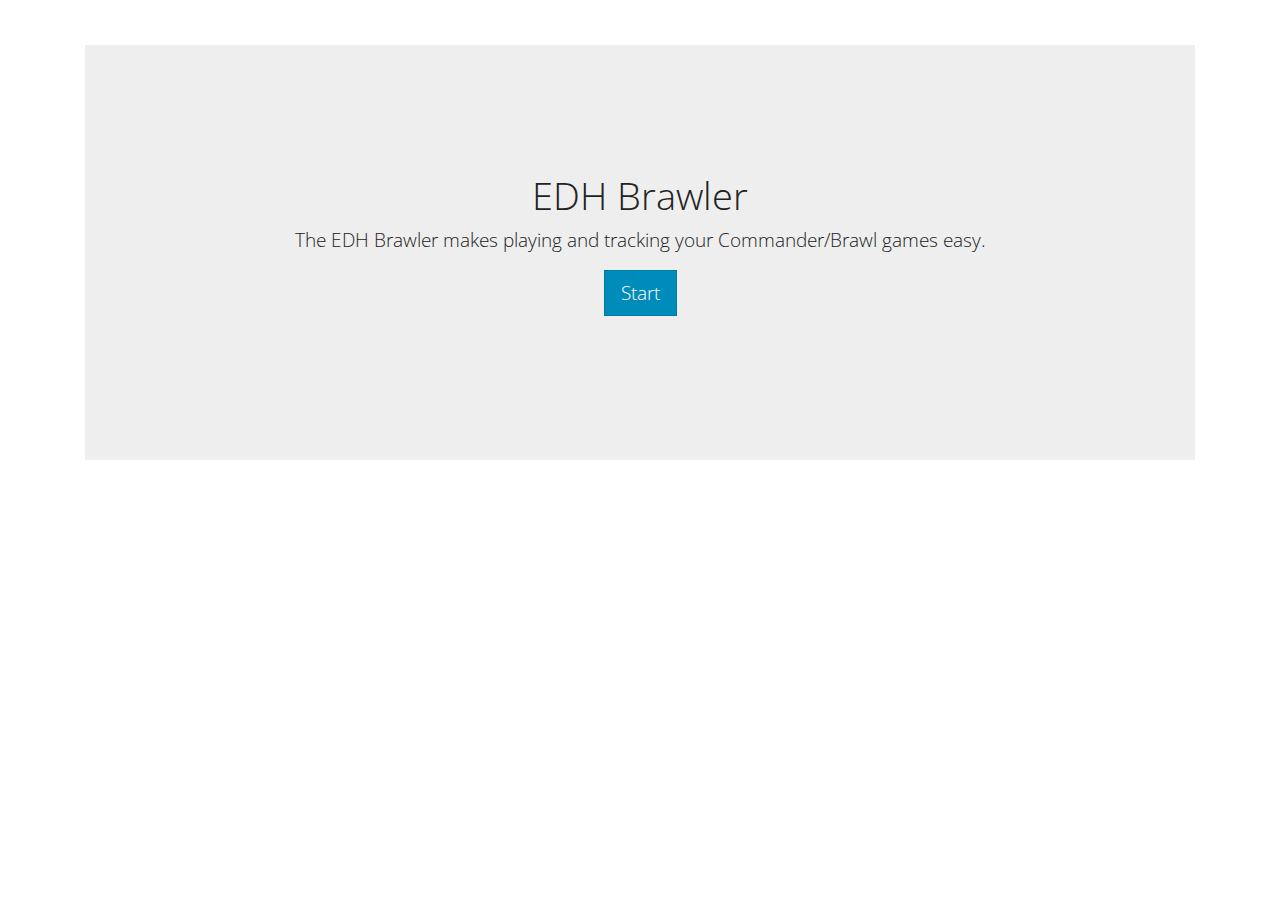
<file: index.html>
<!doctype html>
<html lang="en">
<head>
    <!-- Required meta tags -->
    <meta charset="utf-8">
    <meta name="viewport" content="width=device-width, initial-scale=1, shrink-to-fit=no">

    <!-- Bootstrap CSS -->
    <link rel="stylesheet" href="./styles/yeti.css">

    <title>EDH Brawler</title>
</head>

<body>
<br>
<br>
<div class="container">
    <div class="jumbotron">
        <div class="text-center">
            <h1 align="center">EDH Brawler</h1>
            <p class="lead">The EDH Brawler makes playing and tracking your Commander/Brawl games easy.</p>
            <p class="lead">
                <a href="seasonSelector.html" class="btn btn-lg btn-primary">Start</a>
            </p>
        </div>
    </div>
</div>

<!-- Optional JavaScript -->
<!-- jQuery first, then Popper.js, then Bootstrap JS -->
<script src="https://code.jquery.com/jquery-3.3.1.slim.min.js" integrity="sha384-q8i/X+965DzO0rT7abK41JStQIAqVgRVzpbzo5smXKp4YfRvH+8abtTE1Pi6jizo" crossorigin="anonymous"></script>
<script src="https://cdnjs.cloudflare.com/ajax/libs/popper.js/1.14.6/umd/popper.min.js" integrity="sha384-wHAiFfRlMFy6i5SRaxvfOCifBUQy1xHdJ/yoi7FRNXMRBu5WHdZYu1hA6ZOblgut" crossorigin="anonymous"></script>
<script src="https://stackpath.bootstrapcdn.com/bootstrap/4.2.1/js/bootstrap.min.js" integrity="sha384-B0UglyR+jN6CkvvICOB2joaf5I4l3gm9GU6Hc1og6Ls7i6U/mkkaduKaBhlAXv9k" crossorigin="anonymous"></script>
</body>
</html>
</file>
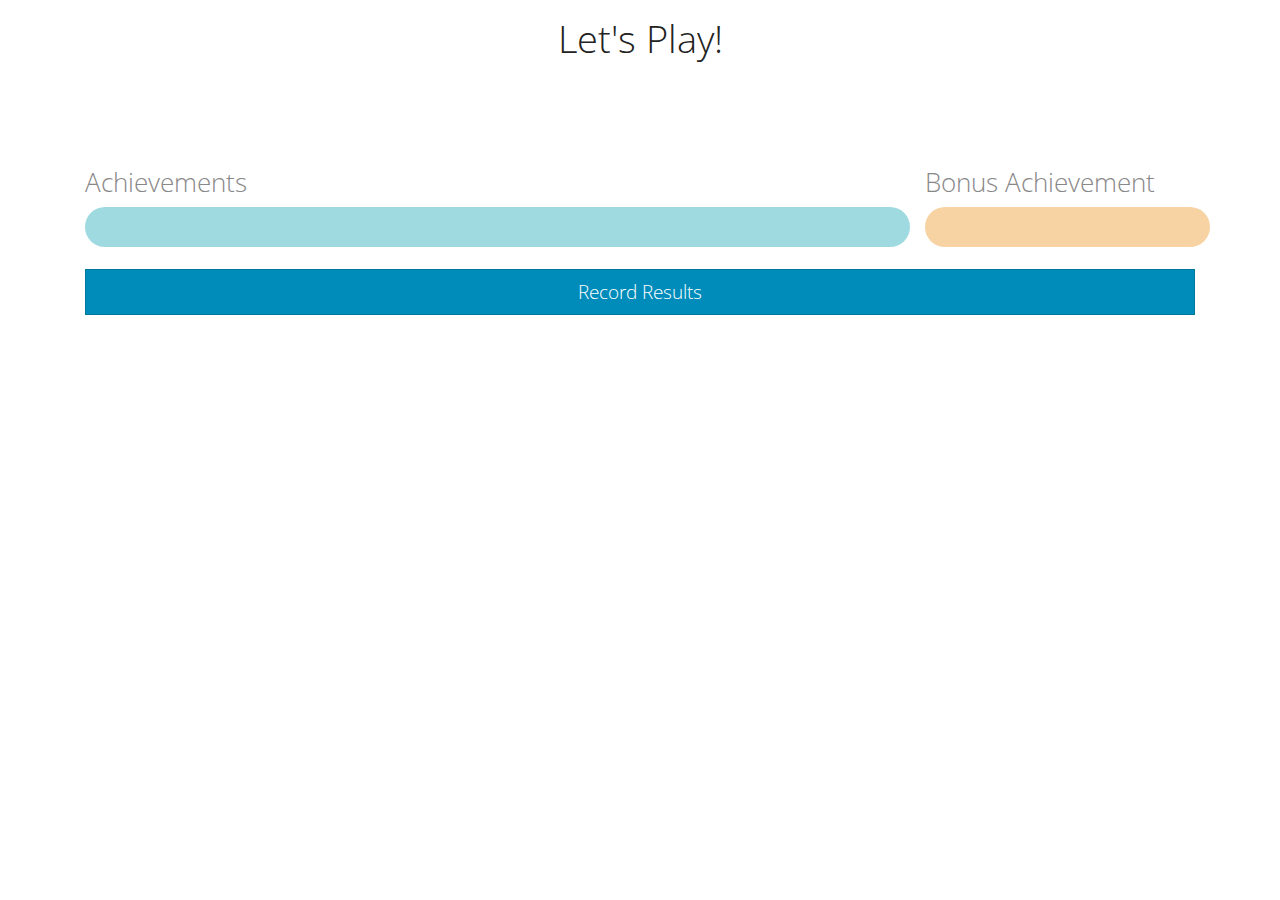
<file: game.html>
<!doctype html>
<html lang="en">
<head>
    <!-- Required meta tags -->
    <meta charset="utf-8">
    <meta name="viewport" content="width=device-width, initial-scale=1, shrink-to-fit=no">

    <!-- Bootstrap CSS -->
    <link rel="stylesheet" href="./styles/yeti.css">
    <link rel="stylesheet" href="./styles/my.css">
    <!--<link rel="stylesheet" href="https://stackpath.bootstrapcdn.com/bootstrap/4.2.1/css/bootstrap.min.css" integrity="sha384-GJzZqFGwb1QTTN6wy59ffF1BuGJpLSa9DkKMp0DgiMDm4iYMj70gZWKYbI706tWS" crossorigin="anonymous">-->

    <title>EDH Brawler</title>
</head>

<body>
<p><h1 align="center">Let's Play!</h1></p>
<br>
<div class="container" id="table-header"></div>
<br>
<div class="container" id="player-in-first-header"></div>
<div class="container" id="player-in-last-header"></div>
<br>
<br>
<!--List of achivements on one line-->
<div class="container">
    <div class="row">
        <div class="col-md-9">
            <h3 class="text-muted">Achievements</h3>
            <div class="achievements-list">
                <div class="row" id="achievements-row"></div>
            </div>
        </div>
        <div class="col-md-3 no-pad">
            <h3 class="text-muted">Bonus Achievement</h3>
            <div class="bonus-achievements-list">
                <div class="row" id="bonus-achievement-row"></div>
            </div>
        </div>
    </div>
</div>
<br>
<div class="container">
    <button type="button" onclick="nextPage();" class="btn btn-primary btn-lg btn-block">Record Results</button>
</div>

<!--List of big cheevos with bonus below-->
<!--<div class="container">r-->
    <!--<p><h3 align="left">Achievements</h3></p>-->
    <!--<div class="container">-->
        <!--<div class="row" id="achievements-row"></div>-->
        <!--<br>-->
        <!--<p><h3 align="left">Bonus Achievement</h3></p>-->
        <!--<div class="row" id="bonus-achievement-row"></div>-->
    <!--</div>-->
<!--</div>-->

<!-- Optional JavaScript -->
<!-- jQuery first, then Popper.js, then Bootstrap JS -->
<script src="https://ajax.googleapis.com/ajax/libs/jquery/3.3.1/jquery.min.js"></script>
<script src="https://cdnjs.cloudflare.com/ajax/libs/popper.js/1.14.6/umd/popper.min.js" integrity="sha384-wHAiFfRlMFy6i5SRaxvfOCifBUQy1xHdJ/yoi7FRNXMRBu5WHdZYu1hA6ZOblgut" crossorigin="anonymous"></script>
<script src="https://stackpath.bootstrapcdn.com/bootstrap/4.2.1/js/bootstrap.min.js" integrity="sha384-B0UglyR+jN6CkvvICOB2joaf5I4l3gm9GU6Hc1og6Ls7i6U/mkkaduKaBhlAXv9k" crossorigin="anonymous"></script>
<script src="scripts/game.js"></script>
</body>
</html>
</file>
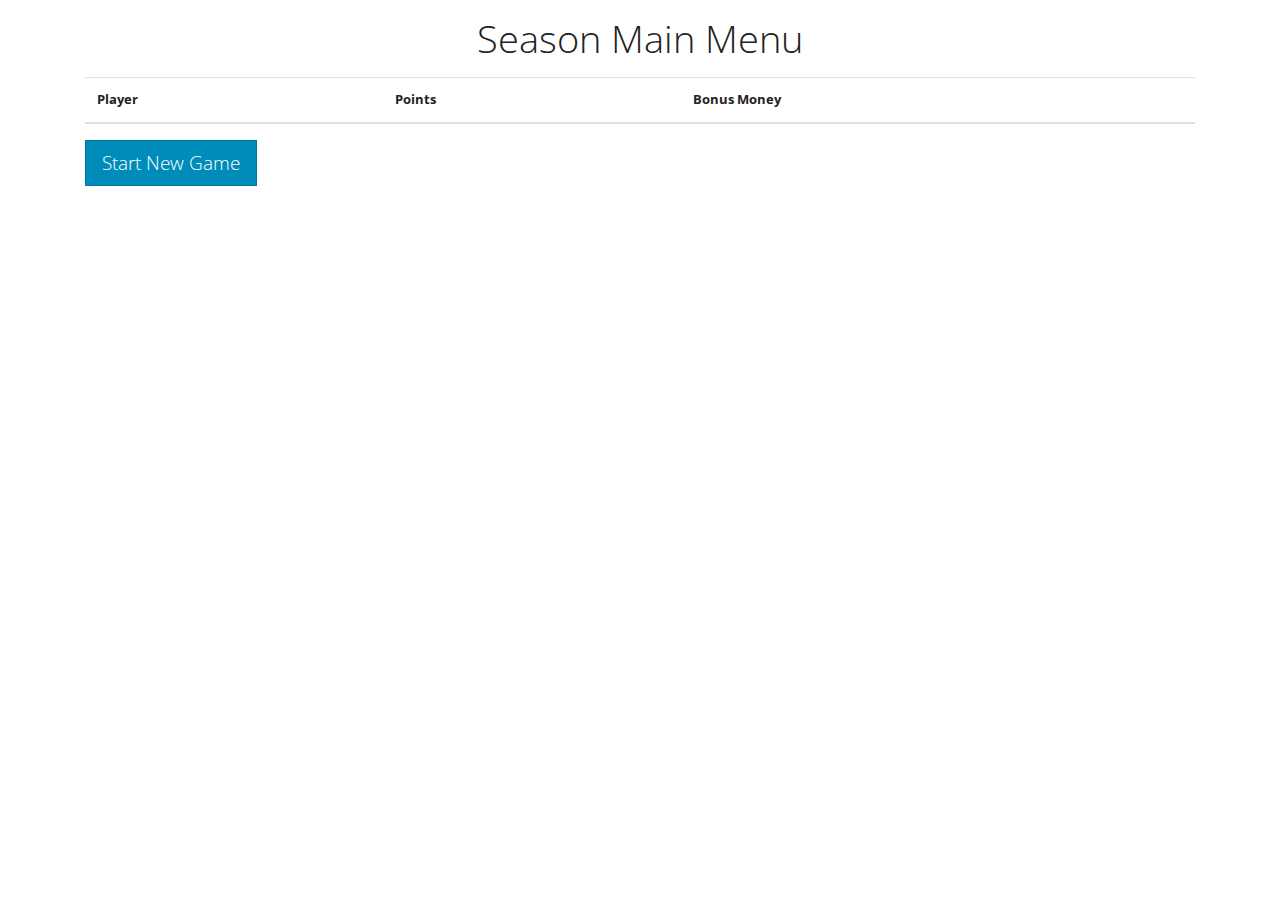
<file: mainMenu.html>
<!doctype html>
<html lang="en">
<head>
    <!-- Required meta tags -->
    <meta charset="utf-8">
    <meta name="viewport" content="width=device-width, initial-scale=1, shrink-to-fit=no">

    <!-- Bootstrap CSS -->
    <link rel="stylesheet" href="./styles/yeti.css">

    <title>EDH Brawler</title>
</head>
<body>
<p><h1 align="center">Season Main Menu</h1></p>
<div class="container">
    <table id="player-standings" class="table table-hover">
        <thead>
        <tr>
            <!--<th scope="col">#</th>-->
            <th scope="col">Player</th>
            <th scope="col">Points</th>
            <th scope="col">Bonus Money</th>
            <!--<th scope="col">Other</th>-->
        </tr>
        </thead>
    </table>
</div>

<div class="container text-left">
    <button type="button" class="btn btn-primary btn-lg" onclick="checkForMissingPlayers()">Start New Game</button>
</div>

<div class="modal" id="missing-players-modal">
    <div class="modal-dialog" role="document">
        <div class="modal-content">
            <div class="modal-header">
                <h5 class="modal-title">Game Preview</h5>
                <button type="button" class="close" data-dismiss="modal" aria-label="Close">
                    <span aria-hidden="true">&times;</span>
                </button>
            </div>
            <div class="modal-body">
                <p>Any players missing from this game? Remove them here.</p>
                <ul class="nav nav-pills" id="missing-player-list">
                    <!--<li>-->
                        <!--<a class="nav-link active" href="#">Active  <span class="close">&times;</span></a>-->
                        <!--<span class="badge badge-primary">Primary  <span class="close">&times;</span></span>-->
                        <!--<button type="button" class="btn btn-outline-primary">Primary   <span class="close">&times;</span></button>-->
                    <!--</li>-->
                </ul>
            </div>
            <div class="modal-footer">
                <button type="button" class="btn btn-primary" onclick="submitPlayerList();">Save changes</button>
                <button type="button" class="btn btn-secondary" data-dismiss="modal">Close</button>
            </div>
        </div>
    </div>
</div>

<!-- Optional JavaScript -->
<!-- jQuery first, then Popper.js, then Bootstrap JS -->
<script src="https://ajax.googleapis.com/ajax/libs/jquery/3.3.1/jquery.min.js"></script>
<script src="https://cdnjs.cloudflare.com/ajax/libs/popper.js/1.14.6/umd/popper.min.js" integrity="sha384-wHAiFfRlMFy6i5SRaxvfOCifBUQy1xHdJ/yoi7FRNXMRBu5WHdZYu1hA6ZOblgut" crossorigin="anonymous"></script>
<script src="https://stackpath.bootstrapcdn.com/bootstrap/4.2.1/js/bootstrap.min.js" integrity="sha384-B0UglyR+jN6CkvvICOB2joaf5I4l3gm9GU6Hc1og6Ls7i6U/mkkaduKaBhlAXv9k" crossorigin="anonymous"></script>
<script src="scripts/objects/Player.js"></script>
<script src="scripts/rest.js"></script>
<script src="scripts/players.js"></script>
<script src="scripts/mainMenu.js"></script>
</body>
</html>
</file>
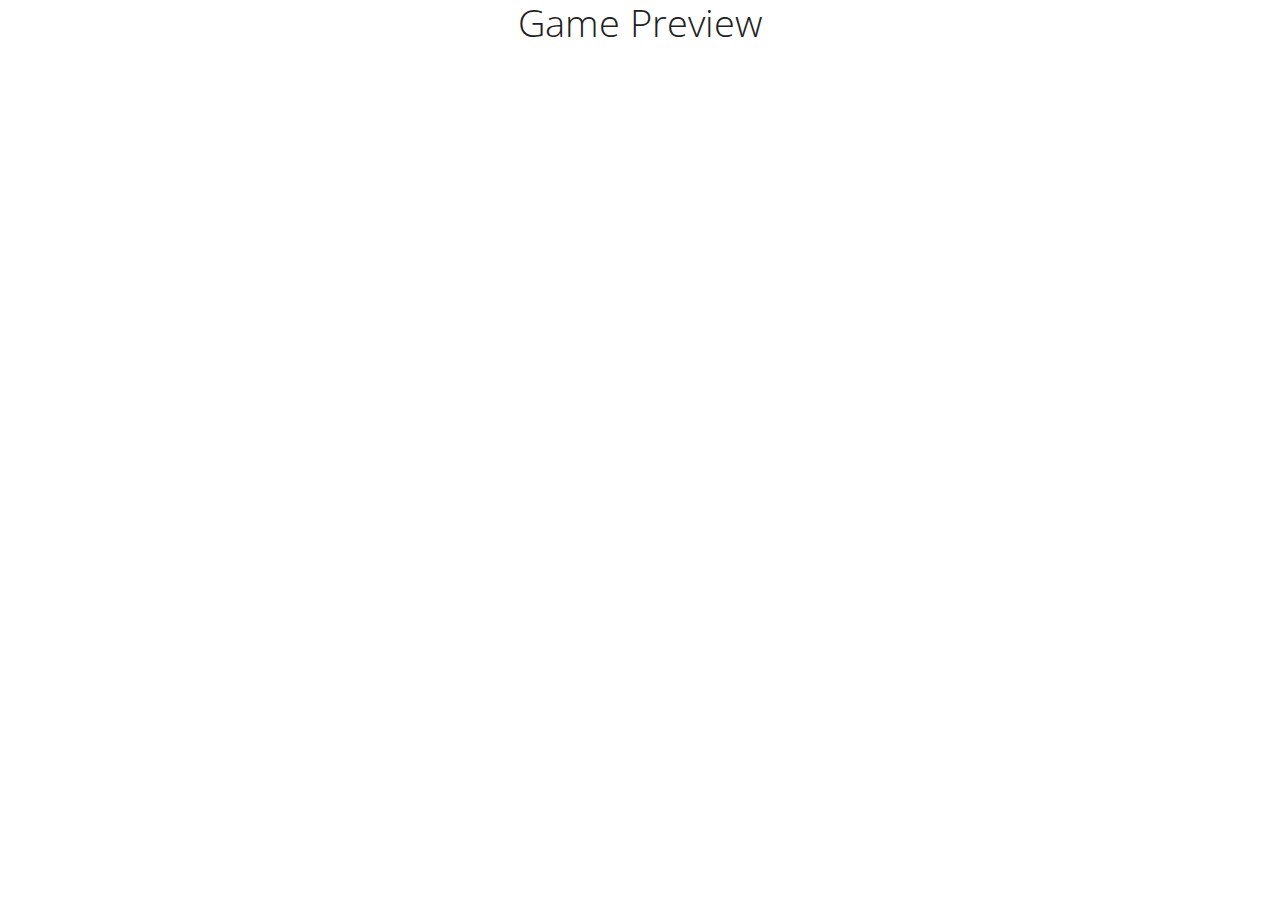
<file: missingPlayers.html>
<!doctype html>
<html lang="en">
<head>
    <!-- Required meta tags -->
    <meta charset="utf-8">
    <meta name="viewport" content="width=device-width, initial-scale=1, shrink-to-fit=no">

    <!-- Bootstrap CSS -->
    <link rel="stylesheet" href="./styles/yeti.css">

    <title>EDH Brawler</title>
</head>

<body>
<h1 align="center">Game Preview</h1>

<!-- Optional JavaScript -->
<!-- jQuery first, then Popper.js, then Bootstrap JS -->
<!--<script src="https://code.jquery.com/jquery-3.3.1.slim.min.js" integrity="sha384-q8i/X+965DzO0rT7abK41JStQIAqVgRVzpbzo5smXKp4YfRvH+8abtTE1Pi6jizo" crossorigin="anonymous"></script>-->
<script src="https://ajax.googleapis.com/ajax/libs/jquery/3.3.1/jquery.min.js"></script>
<script src="https://cdnjs.cloudflare.com/ajax/libs/popper.js/1.14.6/umd/popper.min.js" integrity="sha384-wHAiFfRlMFy6i5SRaxvfOCifBUQy1xHdJ/yoi7FRNXMRBu5WHdZYu1hA6ZOblgut" crossorigin="anonymous"></script>
<script src="https://stackpath.bootstrapcdn.com/bootstrap/4.2.1/js/bootstrap.min.js" integrity="sha384-B0UglyR+jN6CkvvICOB2joaf5I4l3gm9GU6Hc1og6Ls7i6U/mkkaduKaBhlAXv9k" crossorigin="anonymous"></script>
<script src="scripts/players.js"></script>
<script src="scripts/missingPlayers.js"></script>
</body>
</html>
</file>
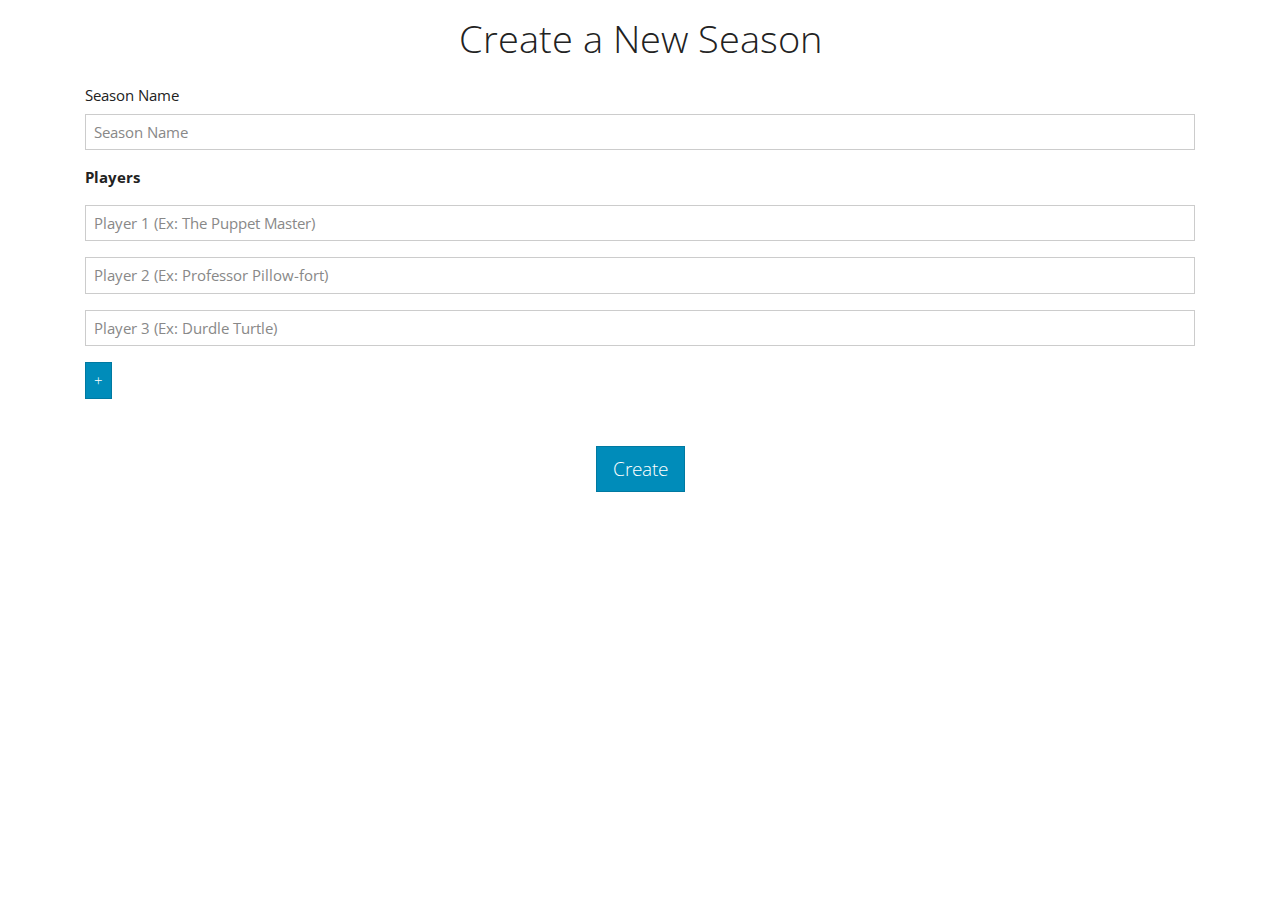
<file: newSeason.html>
<!doctype html>
<html lang="en">
<head>
    <!-- Required meta tags -->
    <meta charset="utf-8">
    <meta name="viewport" content="width=device-width, initial-scale=1, shrink-to-fit=no">

    <!-- Bootstrap CSS -->
    <link rel="stylesheet" href="https://stackpath.bootstrapcdn.com/bootstrap/4.2.1/css/bootstrap.min.css" integrity="sha384-GJzZqFGwb1QTTN6wy59ffF1BuGJpLSa9DkKMp0DgiMDm4iYMj70gZWKYbI706tWS" crossorigin="anonymous">
    <link rel="stylesheet" href="./styles/yeti.css">
    <link rel="stylesheet" href="./styles/my.css">

    <script src="https://ajax.googleapis.com/ajax/libs/jquery/3.3.1/jquery.min.js"></script>
    <script src="scripts/dynamicForm.js"></script>
    <script src="scripts/forms.js"></script>

    <title>GgsEDHLeague</title>
</head>
<body>
<p><h1 align="center">Create a New Season</h1></p>

<div class="container">
    <div id="form-messages"></div>
    <div class="results__display"></div>
    <form id="season-form" action="http://league-tracker-rest-api-java-2.mybluemix.net/seasons">
        <div class="form-group" id="season-name-group">
            <label class="col-form-label" for="season-name">Season Name</label>
            <input type="text" class="form-control" placeholder="Season Name" id="season-name" required="required" data-error="Season name is required." name="name">
        </div>
        <p><strong>Players</strong></p>
        <div class="form-group" id="player-form-list">
            <p><input type="text" class="form-control" placeholder="Player 1 (Ex: The Puppet Master)" required="required" data-error="Player name is required (minimum 3 players)." name="players"></p>
            <p><input type="text" class="form-control" placeholder="Player 2 (Ex: Professor Pillow-fort)" required="required" data-error="Player name is required (minimum 3 players)." name="players"></p>
            <p><input type="text" class="form-control" placeholder="Player 3 (Ex: Durdle Turtle)" required="required" data-error="Player name is required (minimum 3 players)." name="players"></p>
        </div>

        <button onclick="addPlayerForm();" style="float: left;" type="button" class="btn btn-primary">+</button>

        <div class="top-buffer">
            <div class="text-center">
                <button type="submit" class="btn btn-primary btn-lg">Create</button>
            </div>
        </div>
    </form>
</div>


<!-- Optional JavaScript -->
<!-- jQuery first, then Popper.js, then Bootstrap JS -->
<!--<script src="https://code.jquery.com/jquery-3.3.1.slim.min.js" integrity="sha384-q8i/X+965DzO0rT7abK41JStQIAqVgRVzpbzo5smXKp4YfRvH+8abtTE1Pi6jizo" crossorigin="anonymous"></script>-->
<script src="https://cdnjs.cloudflare.com/ajax/libs/popper.js/1.14.6/umd/popper.min.js" integrity="sha384-wHAiFfRlMFy6i5SRaxvfOCifBUQy1xHdJ/yoi7FRNXMRBu5WHdZYu1hA6ZOblgut" crossorigin="anonymous"></script>
<script src="https://stackpath.bootstrapcdn.com/bootstrap/4.2.1/js/bootstrap.min.js" integrity="sha384-B0UglyR+jN6CkvvICOB2joaf5I4l3gm9GU6Hc1og6Ls7i6U/mkkaduKaBhlAXv9k" crossorigin="anonymous"></script>
</body>
</html>
</file>
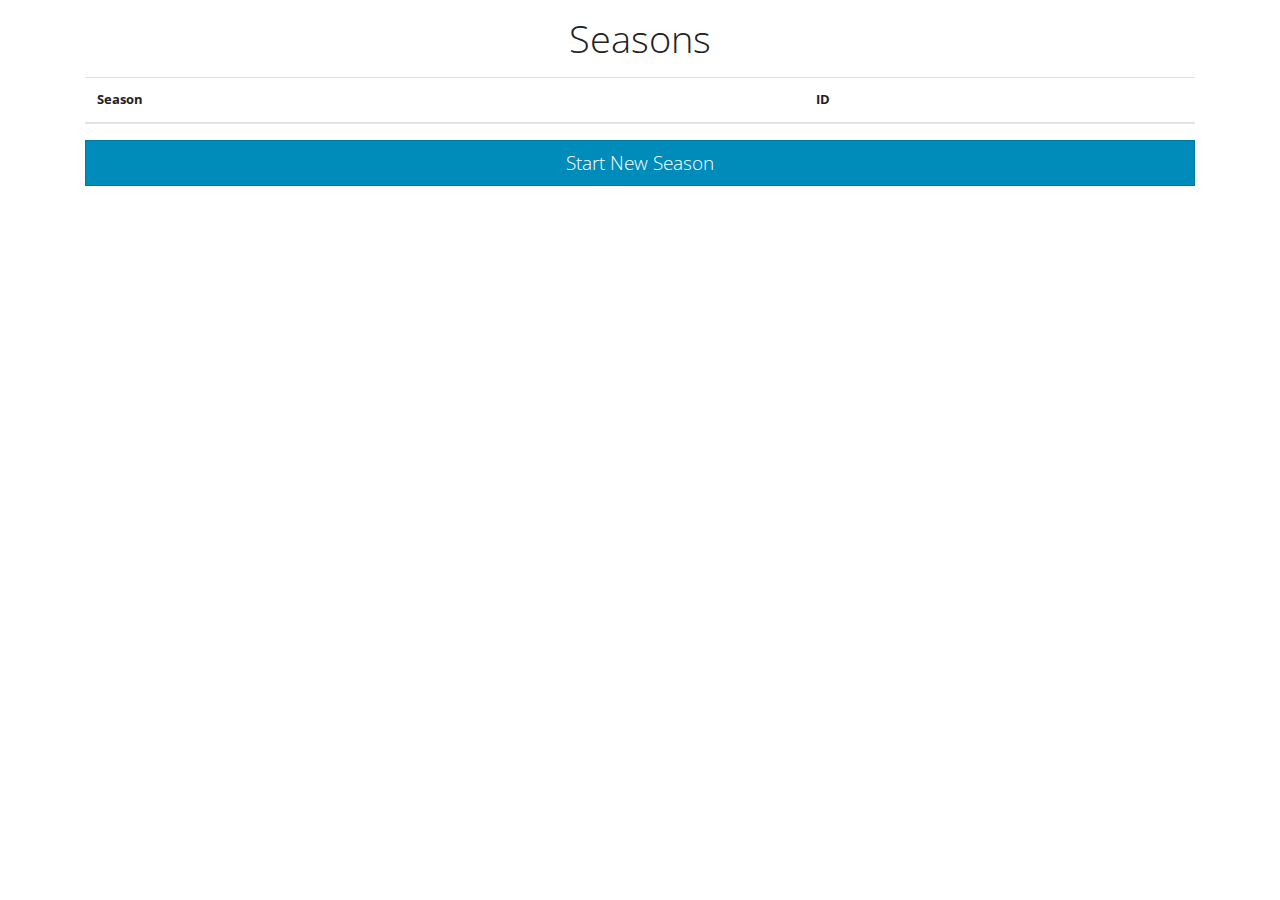
<file: seasonSelector.html>
<!doctype html>
<html lang="en">
<head>
    <!-- Required meta tags -->
    <meta charset="utf-8">
    <meta name="viewport" content="width=device-width, initial-scale=1, shrink-to-fit=no">

    <!-- Bootstrap CSS -->
    <link rel="stylesheet" href="./styles/yeti.css">

    <title>EDH Brawler</title>
</head>

<body>
<p><h1 align="center">Seasons</h1></p>
<div class="container">
    <table id="seasonTable" class="table table-hover">
        <thead>
        <tr>
            <th scope="col">Season</th>
            <th scope="col">ID</th>
        </tr>
        </thead>
    </table>
</div>

<div class="container">
    <a class="btn btn-primary btn-lg btn-block" href="newSeason.html">Start New Season</a>
    <!--<button onclick="newSeason.html" type="button" class="btn btn-primary btn-lg btn-block">Start New Season</button>-->
</div>

<!-- Optional JavaScript -->
<!-- jQuery first, then Popper.js, then Bootstrap JS -->
<script src="https://ajax.googleapis.com/ajax/libs/jquery/3.3.1/jquery.min.js"></script>
<script src="https://cdnjs.cloudflare.com/ajax/libs/popper.js/1.14.6/umd/popper.min.js" integrity="sha384-wHAiFfRlMFy6i5SRaxvfOCifBUQy1xHdJ/yoi7FRNXMRBu5WHdZYu1hA6ZOblgut" crossorigin="anonymous"></script>
<script src="https://stackpath.bootstrapcdn.com/bootstrap/4.2.1/js/bootstrap.min.js" integrity="sha384-B0UglyR+jN6CkvvICOB2joaf5I4l3gm9GU6Hc1og6Ls7i6U/mkkaduKaBhlAXv9k" crossorigin="anonymous"></script>
<script src="scripts/getSeasons.js?v=1"></script>
<script src="scripts/parseSeasonListIntoTable.js"></script>
</body>
</html>
</file>
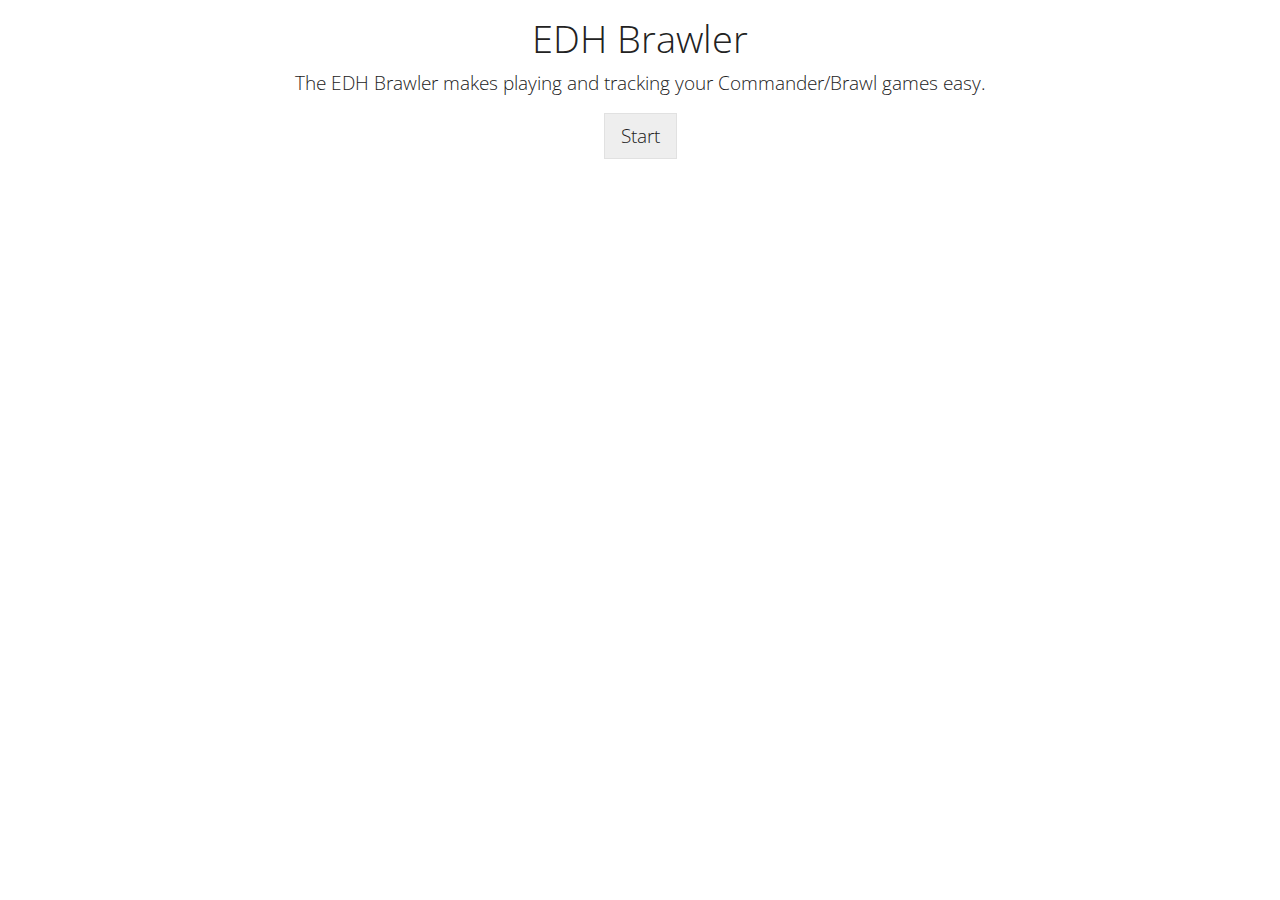
<file: welcome.html>
<!doctype html>
<html lang="en">
<head>
    <!-- Required meta tags -->
    <meta charset="utf-8">
    <meta name="viewport" content="width=device-width, initial-scale=1, shrink-to-fit=no">

    <!-- Bootstrap CSS -->
    <link rel="stylesheet" href="./styles/yeti.css">


    <title>EDH Brawler</title>
    <!--<style>-->
      <!--.bd-placeholder-img {-->
        <!--font-size: 1.125rem;-->
        <!--text-anchor: middle;-->
      <!--}-->

      <!--@media (min-width: 768px) {-->
        <!--.bd-placeholder-img-lg {-->
          <!--font-size: 3.5rem;-->
        <!--}-->
      <!--}-->
    <!--</style>-->
</head>
<body class="text-center">
<div class="vertical-center">
<div class="cover-container d-flex w-100 h-100 p-3 mx-auto flex-column">
    <!--<header class="masthead mb-auto">-->
        <!--<div class="inner">-->
            <!--<h3 class="masthead-brand">GgEdh League</h3>-->
            <!--<nav class="nav nav-masthead justify-content-center">-->
                <!--<a class="nav-link active" href="https://getbootstrap.com/docs/4.2/examples/cover/#">Home</a>-->
                <!--<a class="nav-link" href="https://getbootstrap.com/docs/4.2/examples/cover/#">Seasons</a>-->
                <!--<a class="nav-link" href="https://getbootstrap.com/docs/4.2/examples/cover/#">Contact</a>-->
            <!--</nav>-->
        <!--</div>-->
    <!--</header>-->
    <main role="main" class="inner cover">
        <h1 class="cover-heading">EDH Brawler</h1>
        <p class="lead">The EDH Brawler makes playing and tracking your Commander/Brawl games easy.</p>
        <p class="lead">
            <!--<a href="https://getbootstrap.com/docs/4.2/examples/cover/#" class="btn btn-lg btn-secondary">Start</a>-->
            <a href="seasonSelector.html" class="btn btn-lg btn-secondary">Start</a>
        </p>
    </main>

    <!--<footer class="mastfoot mt-auto">-->
        <!--<div class="inner">-->
            <!--<p>Cover template for <a href="https://getbootstrap.com/">Bootstrap</a>, by <a href="https://twitter.com/mdo">@mdo</a>.</p>-->
        <!--</div>-->
    <!--</footer>-->
</div>
</div>

<!-- Optional JavaScript -->
<!-- jQuery first, then Popper.js, then Bootstrap JS -->
<script src="https://code.jquery.com/jquery-3.3.1.slim.min.js" integrity="sha384-q8i/X+965DzO0rT7abK41JStQIAqVgRVzpbzo5smXKp4YfRvH+8abtTE1Pi6jizo" crossorigin="anonymous"></script>
<script src="https://cdnjs.cloudflare.com/ajax/libs/popper.js/1.14.6/umd/popper.min.js" integrity="sha384-wHAiFfRlMFy6i5SRaxvfOCifBUQy1xHdJ/yoi7FRNXMRBu5WHdZYu1hA6ZOblgut" crossorigin="anonymous"></script>
<script src="https://stackpath.bootstrapcdn.com/bootstrap/4.2.1/js/bootstrap.min.js" integrity="sha384-B0UglyR+jN6CkvvICOB2joaf5I4l3gm9GU6Hc1og6Ls7i6U/mkkaduKaBhlAXv9k" crossorigin="anonymous"></script>
</body>
</html>
</file>
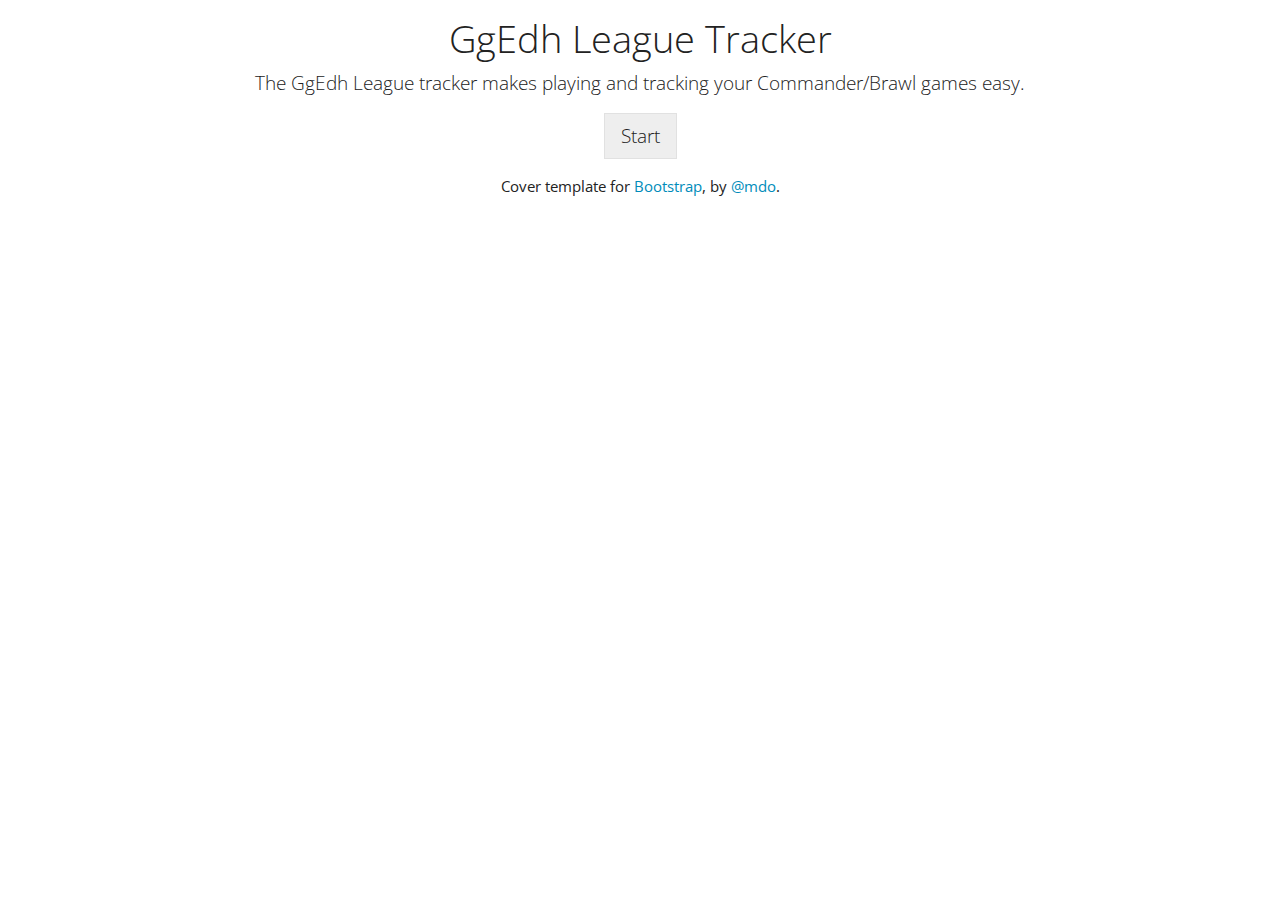
<file: yeti-welcome.html>
<!DOCTYPE html>
<!-- saved from url=(0050)https://getbootstrap.com/docs/4.2/examples/cover/# -->
<html lang="en"><head><meta http-equiv="Content-Type" content="text/html; charset=UTF-8">

    <meta name="viewport" content="width=device-width, initial-scale=1, shrink-to-fit=no">
    <meta name="description" content="">
    <meta name="author" content="Mark Otto, Jacob Thornton, and Bootstrap contributors">
    <meta name="generator" content="Jekyll v3.8.5">
    <title>Cover Template · Bootstrap</title>

    <!-- Bootstrap core CSS -->
    <!--<link rel="stylesheet" href="https://stackpath.bootstrapcdn.com/bootstrap/4.2.1/css/bootstrap.min.css" integrity="sha384-GJzZqFGwb1QTTN6wy59ffF1BuGJpLSa9DkKMp0DgiMDm4iYMj70gZWKYbI706tWS" crossorigin="anonymous">-->
    <!--<link href="./Cover Template · Bootstrap_files/bootstrap.min.css" rel="stylesheet" integrity="sha384-GJzZqFGwb1QTTN6wy59ffF1BuGJpLSa9DkKMp0DgiMDm4iYMj70gZWKYbI706tWS" crossorigin="anonymous">-->
    <link rel="stylesheet" href="./styles/yeti.css">

    <style>
      .bd-placeholder-img {
        font-size: 1.125rem;
        text-anchor: middle;
      }

      @media (min-width: 768px) {
        .bd-placeholder-img-lg {
          font-size: 3.5rem;
        }
      }
    </style>
    <!-- Custom styles for this template -->
    <!--<link href="./styles/cover.css" rel="stylesheet">-->
    <link rel="stylesheet" href="./styles/yeti.css">
</head>
<body class="text-center">
<div class="cover-container d-flex w-100 h-100 p-3 mx-auto flex-column">
    <!--<header class="masthead mb-auto">-->
        <!--<div class="inner">-->
            <!--<h3 class="masthead-brand">GgEdh League</h3>-->
            <!--<nav class="nav nav-masthead justify-content-center">-->
                <!--<a class="nav-link active" href="https://getbootstrap.com/docs/4.2/examples/cover/#">Home</a>-->
                <!--<a class="nav-link" href="https://getbootstrap.com/docs/4.2/examples/cover/#">Seasons</a>-->
                <!--<a class="nav-link" href="https://getbootstrap.com/docs/4.2/examples/cover/#">Contact</a>-->
            <!--</nav>-->
        <!--</div>-->
    <!--</header>-->

    <main role="main" class="inner cover">
        <h1 class="cover-heading">GgEdh League Tracker</h1>
        <p class="lead">The GgEdh League tracker makes playing and tracking your Commander/Brawl games easy.</p>
        <p class="lead">
            <a href="https://getbootstrap.com/docs/4.2/examples/cover/#" class="btn btn-lg btn-secondary">Start</a>
        </p>
    </main>

    <footer class="mastfoot mt-auto">
        <div class="inner">
            <p>Cover template for <a href="https://getbootstrap.com/">Bootstrap</a>, by <a href="https://twitter.com/mdo">@mdo</a>.</p>
        </div>
    </footer>
</div>


</body></html>
</file>
<file: styles/my.css>
.top-buffer { margin-top: 100px;}
.achievements-list {border: 1px #9fdae0; background: #9fdae0; border-radius: 25px; padding-top: 20px; padding-right: 20px; padding-bottom: 20px; padding-left: 20px;}
.bonus-achievements-list {border: 1px #f7d2a3; background: #f7d2a3; border-radius: 25px; padding-top: 20px; padding-right: 20px; padding-bottom: 20px; padding-left: 20px;}
.no-pad {padding-left: 0px; padding-right: 0px;}
.form-label {font-size: large;}
.tab-content-border {border: 3px #9fdae0;}
</file>
